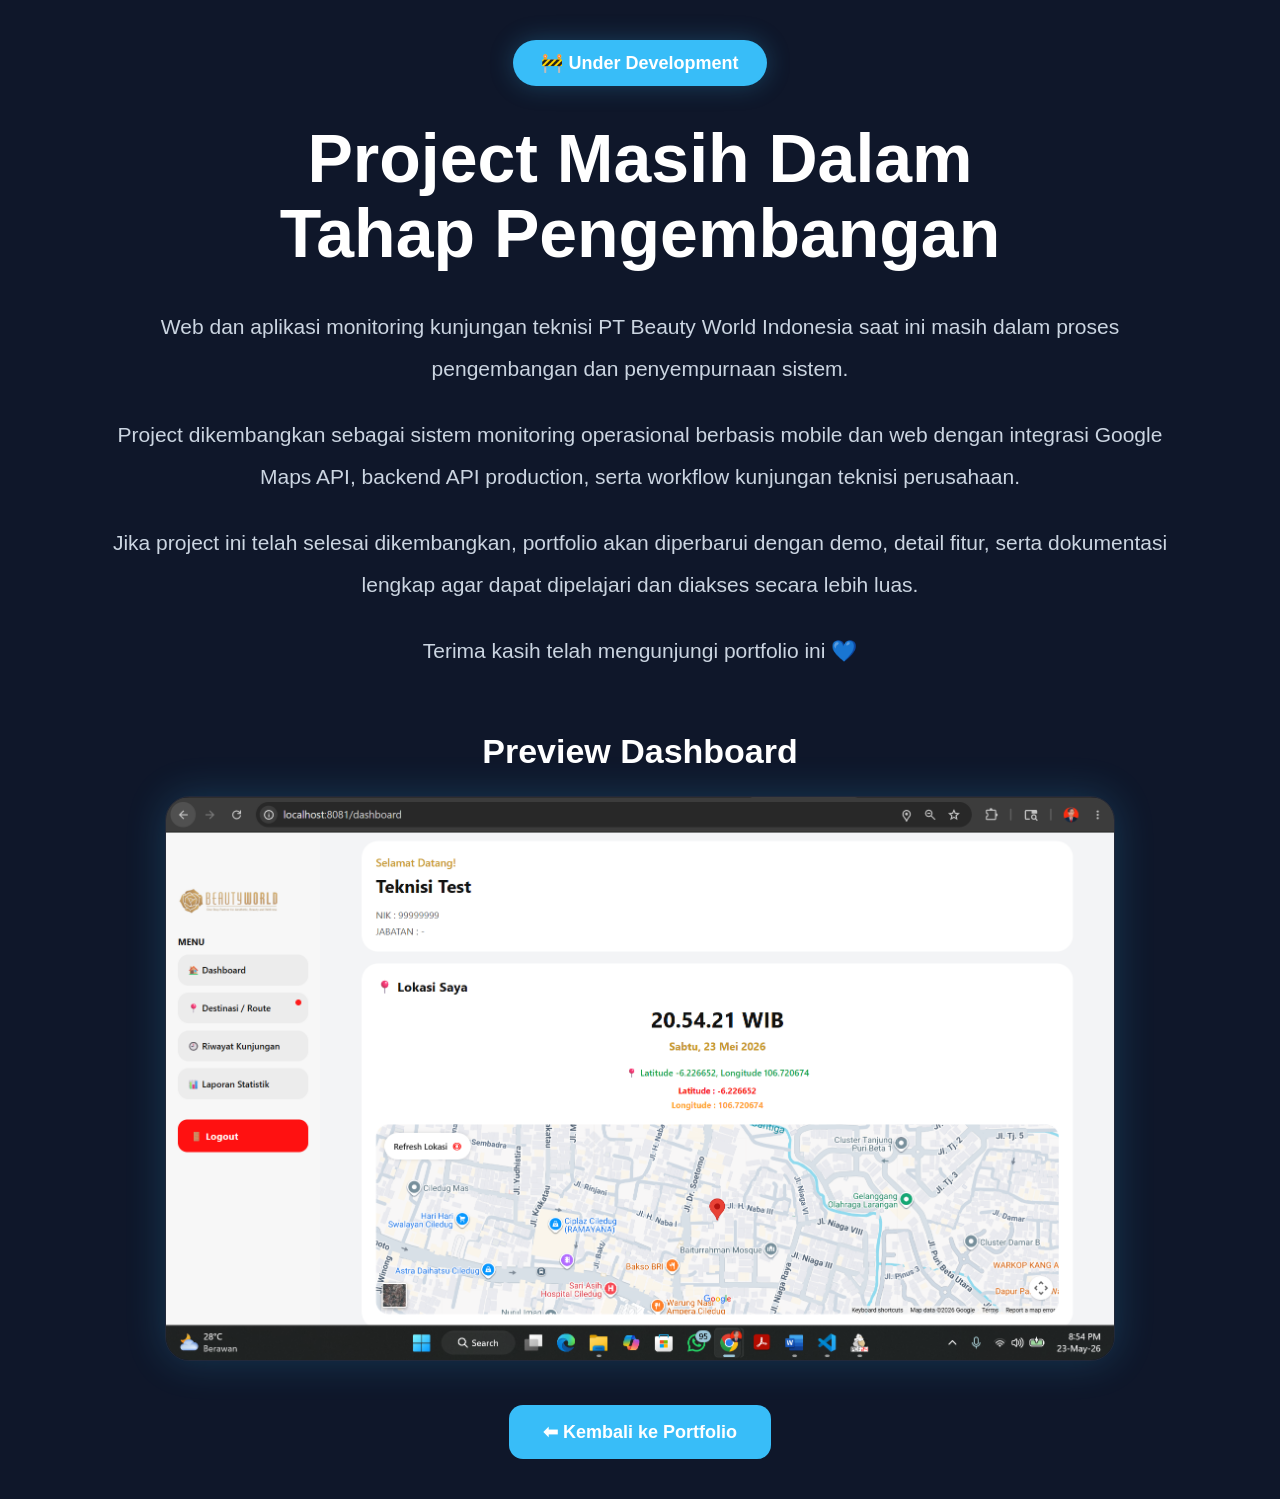
<file: comingsoon.html>
<!DOCTYPE html>
<html lang="en">
<head>
  <meta charset="UTF-8" />
  <meta name="viewport" content="width=device-width, initial-scale=1.0" />

  <title>Project In Development</title>

  <style>

    *{
      margin:0;
      padding:0;
      box-sizing:border-box;
    }

    body{
      background:#0f172a;
      color:white;
      font-family:Arial, Helvetica, sans-serif;

      display:flex;
      justify-content:center;
      align-items:center;

      min-height:100vh;
      padding:40px 20px;
    }

    .container{
      max-width:1100px;
      width:100%;
      text-align:center;
    }

    .badge{
      display:inline-block;
      padding:12px 28px;
      background:#38bdf8;
      border-radius:30px;
      font-weight:bold;
      margin-bottom:35px;
      font-size:18px;
      box-shadow:0 0 25px rgba(56,189,248,0.25);
    }

    h1{
      font-size:68px;
      line-height:1.1;
      margin-bottom:35px;
    }

    p{
      color:#cbd5e1;
      line-height:2;
      font-size:21px;
      margin-bottom:24px;
    }

    .preview-title{
      margin-top:60px;
      margin-bottom:25px;
      font-size:34px;
      font-weight:bold;
    }

    .preview-image{
      width:100%;
      max-width:950px;
      border-radius:24px;
      box-shadow:0 0 40px rgba(56,189,248,0.2);
      margin-bottom:40px;
      border:1px solid rgba(255,255,255,0.08);
    }

    .back-btn{
      display:inline-block;
      text-decoration:none;
      color:white;

      background:#38bdf8;

      padding:16px 34px;
      border-radius:14px;

      transition:0.3s;
      font-size:18px;
      font-weight:bold;
    }

    .back-btn:hover{
      background:#0ea5e9;
      transform:translateY(-4px);
      box-shadow:0 10px 25px rgba(56,189,248,0.25);
    }

    @media(max-width:768px){

      body{
        padding:30px 18px;
      }

      h1{
        font-size:42px;
      }

      p{
        font-size:17px;
        line-height:1.9;
      }

      .preview-title{
        font-size:26px;
      }

      .badge{
        font-size:16px;
        padding:10px 22px;
      }

      .back-btn{
        width:100%;
        max-width:320px;
      }

    }

  </style>

</head>

<body>

  <div class="container">

    <div class="badge">
      🚧 Under Development
    </div>

    <h1>
      Project Masih Dalam <br>
      Tahap Pengembangan
    </h1>

    <p>
      Web dan aplikasi monitoring kunjungan teknisi PT Beauty World Indonesia
      saat ini masih dalam proses pengembangan dan penyempurnaan sistem.
    </p>

    <p>
      Project dikembangkan sebagai sistem monitoring operasional berbasis
      mobile dan web dengan integrasi Google Maps API, backend API production,
      serta workflow kunjungan teknisi perusahaan.
    </p>

    <p>
      Jika project ini telah selesai dikembangkan, portfolio akan diperbarui
      dengan demo, detail fitur, serta dokumentasi lengkap agar dapat
      dipelajari dan diakses secara lebih luas.
    </p>

    <p>
      Terima kasih telah mengunjungi portfolio ini 💙
    </p>

    <h3 class="preview-title">
      Preview Dashboard
    </h3>

    <img
      src="assets/dashboard.png"
      alt="Dashboard Preview"
      class="preview-image"
    />

    <br>

    <a href="index.html" class="back-btn">
      ⬅ Kembali ke Portfolio
    </a>

  </div>

</body>
</html>
</file>
